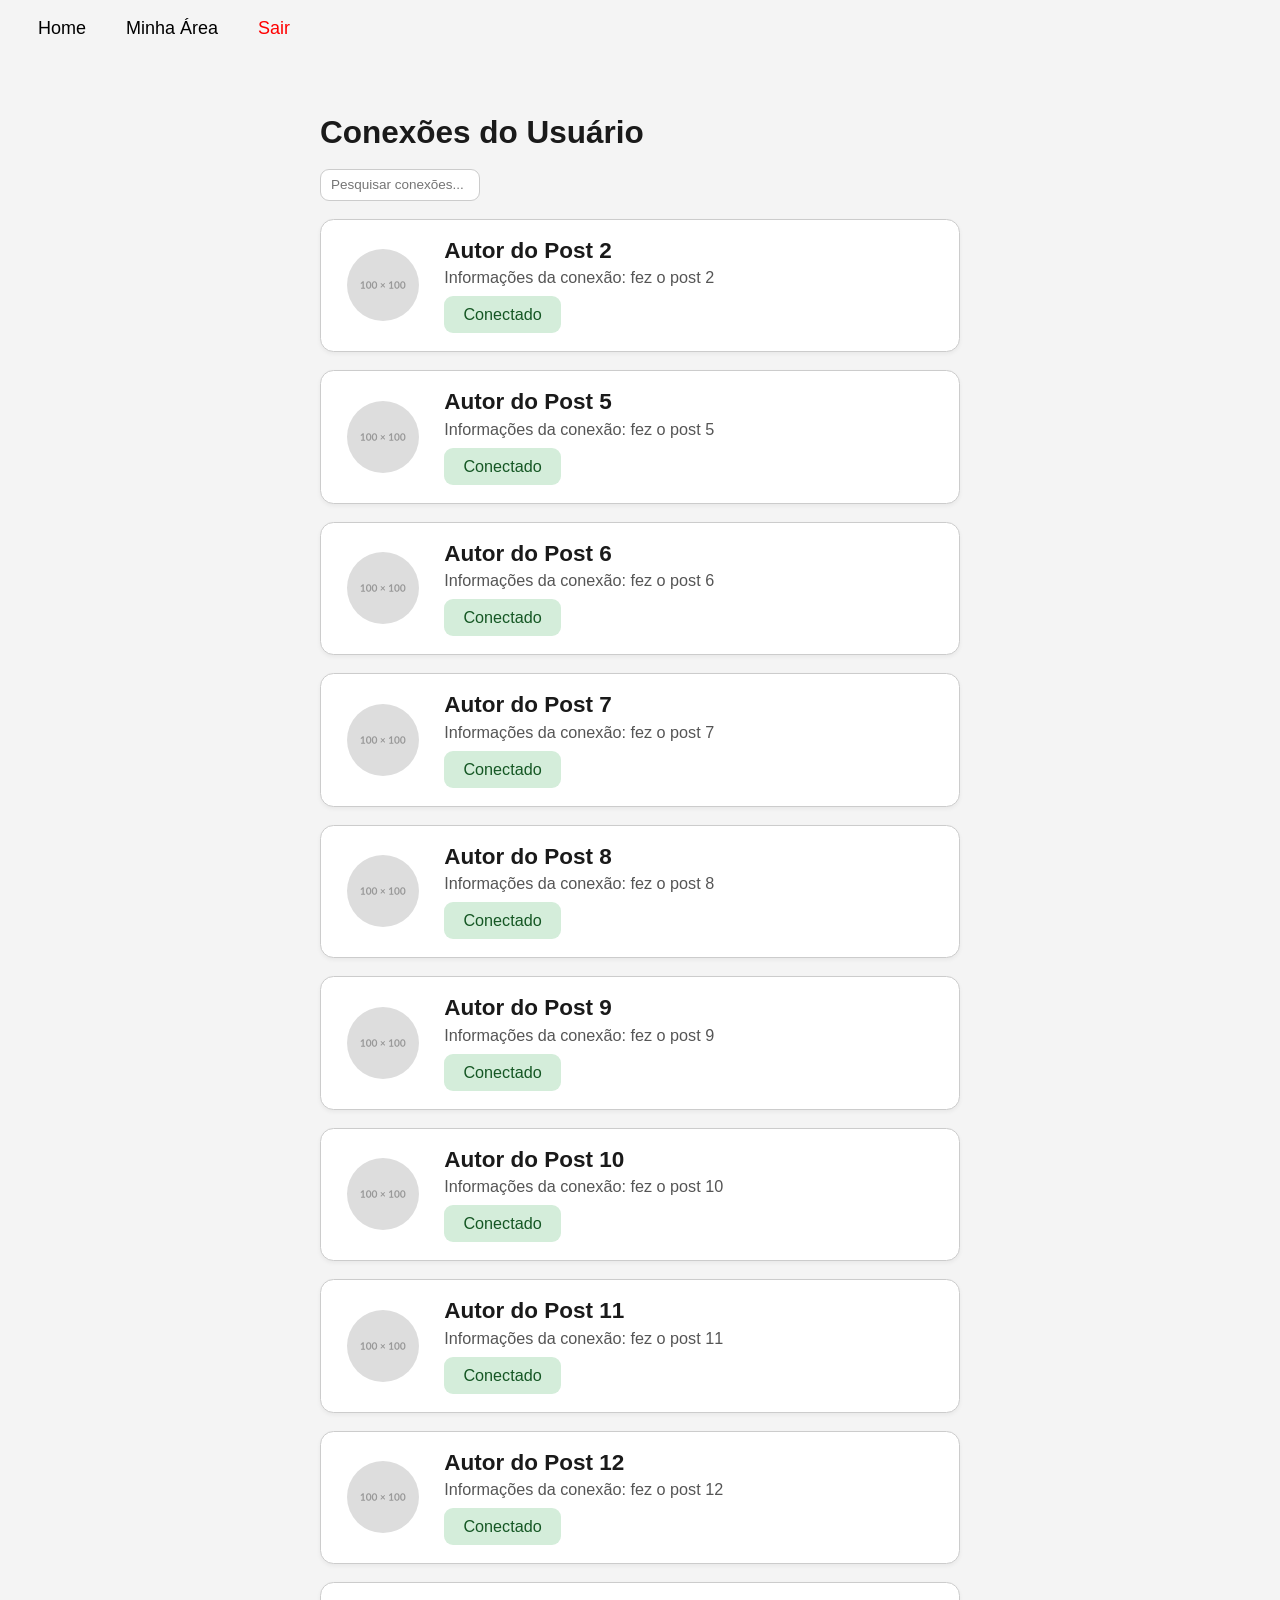
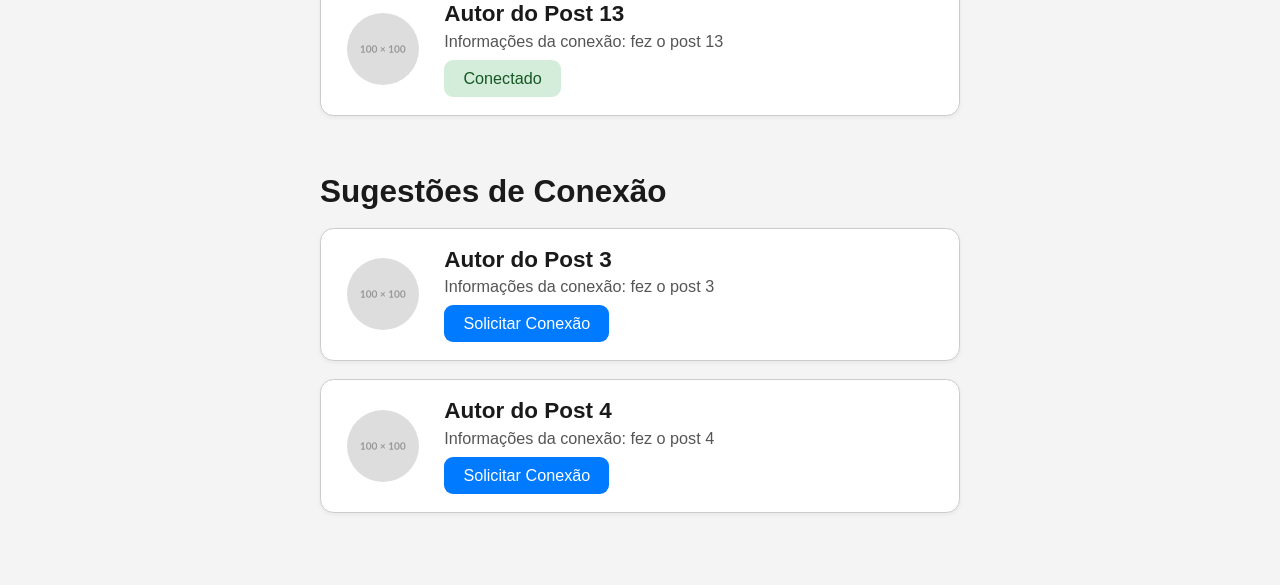
<file: aw2/Tieltter/public/conexoes.html>
<!DOCTYPE html>
<html lang="pt-br">

<head>
    <meta charset="UTF-8">
    <meta name="viewport" content="width=device-width, initial-scale=1.0">
    <meta name="description" content="Conexões do usuário do Tieltter">
    <title>Tieltter - Conexões</title>
    <link rel="stylesheet" href="../resources/css/conexoes.css">
</head>

<body>
    <header>
        <nav>
            <div>
                <ul>
                    <li><a href="./portal.html">Home</a></li>
                    <li><a href="./minhaarea.html">Minha Área</a></li>
                    <li><a href="./index.html"><span id="logout">Sair</span></a></li>
                </ul>
            </div>
        </nav>
    </header>
    <main>
        <div>
            <h1>Conexões do Usuário</h1>
            <div id="my-connections-list">

                <div class="search-bar-container">
                    <input type="text" id="search-bar" placeholder="Pesquisar conexões...">
                </div>

                <div class="connection">
                    <img src="../resources/img/100x100.svg" alt="foto do usuario" class="connection-photo">
                    <div class="connection-details">
                        <h2>Autor do Post 2</h2>
                        <p>Informações da conexão: fez o post 2</p>
                        <div>
                            <button class="conectado-button">Conectado</button>
                        </div>
                    </div>
                </div>

                <div class="connection">
                    <img src="../resources/img/100x100.svg" alt="foto do usuario" class="connection-photo">
                    <div class="connection-details">
                        <h2>Autor do Post 5</h2>
                        <p>Informações da conexão: fez o post 5</p>
                        <div>
                            <button class="conectado-button">Conectado</button>
                        </div>
                    </div>
                </div>

                <div class="connection">
                    <img src="../resources/img/100x100.svg" alt="foto do usuario" class="connection-photo">
                    <div class="connection-details">
                        <h2>Autor do Post 6</h2>
                        <p>Informações da conexão: fez o post 6</p>
                        <div>
                            <button class="conectado-button">Conectado</button>
                        </div>
                    </div>
                </div>

                <div class="connection">
                    <img src="../resources/img/100x100.svg" alt="foto do usuario" class="connection-photo">
                    <div class="connection-details">
                        <h2>Autor do Post 7</h2>
                        <p>Informações da conexão: fez o post 7</p>
                        <div>
                            <button class="conectado-button">Conectado</button>
                        </div>
                    </div>
                </div>

                <div class="connection">
                    <img src="../resources/img/100x100.svg" alt="foto do usuario" class="connection-photo">
                    <div class="connection-details">
                        <h2>Autor do Post 8</h2>
                        <p>Informações da conexão: fez o post 8</p>
                        <div>
                            <button class="conectado-button">Conectado</button>
                        </div>
                    </div>
                </div>

                <div class="connection">
                    <img src="../resources/img/100x100.svg" alt="foto do usuario" class="connection-photo">
                    <div class="connection-details">
                        <h2>Autor do Post 9</h2>
                        <p>Informações da conexão: fez o post 9</p>
                        <div>
                            <button class="conectado-button">Conectado</button>
                        </div>
                    </div>
                </div>

                <div class="connection">
                    <img src="../resources/img/100x100.svg" alt="foto do usuario" class="connection-photo">
                    <div class="connection-details">
                        <h2>Autor do Post 10</h2>
                        <p>Informações da conexão: fez o post 10</p>
                        <div>
                            <button class="conectado-button">Conectado</button>
                        </div>
                    </div>
                </div>

                <div class="connection">
                    <img src="../resources/img/100x100.svg" alt="foto do usuario" class="connection-photo">
                    <div class="connection-details">
                        <h2>Autor do Post 11</h2>
                        <p>Informações da conexão: fez o post 11</p>
                        <div>
                            <button class="conectado-button">Conectado</button>
                        </div>
                    </div>
                </div>

                <div class="connection">
                    <img src="../resources/img/100x100.svg" alt="foto do usuario" class="connection-photo">
                    <div class="connection-details">
                        <h2>Autor do Post 12</h2>
                        <p>Informações da conexão: fez o post 12</p>
                        <div>
                            <button class="conectado-button">Conectado</button>
                        </div>
                    </div>
                </div>

                <div class="connection">
                    <img src="../resources/img/100x100.svg" alt="foto do usuario" class="connection-photo">
                    <div class="connection-details">
                        <h2>Autor do Post 13</h2>
                        <p>Informações da conexão: fez o post 13</p>
                        <div>
                            <button class="conectado-button">Conectado</button>
                        </div>
                    </div>
                </div>
            </div>
        </div>
        <div>
            <h1>Sugestões de Conexão</h1>
            <div id="suggestions-list">
                <div class="connection">
                    <img src="../resources/img/100x100.svg" alt="foto do usuario" class="connection-photo">
                    <div class="connection-details">
                        <h2>Autor do Post 3</h2>
                        <p>Informações da conexão: fez o post 3</p>
                        <div>
                            <button class="request-button">Solicitar Conexão</button>
                        </div>
                    </div>
                </div>
                <div class="connection">
                    <img src="../resources/img/100x100.svg" alt="foto do usuario" class="connection-photo">
                    <div class="connection-details">
                        <h2>Autor do Post 4</h2>
                        <p>Informações da conexão: fez o post 4</p>
                        <div>
                            <button class="request-button">Solicitar Conexão</button>
                        </div>
                    </div>
                </div>
            </div>
        </div>


    </main>
</body>

</html>
</file>
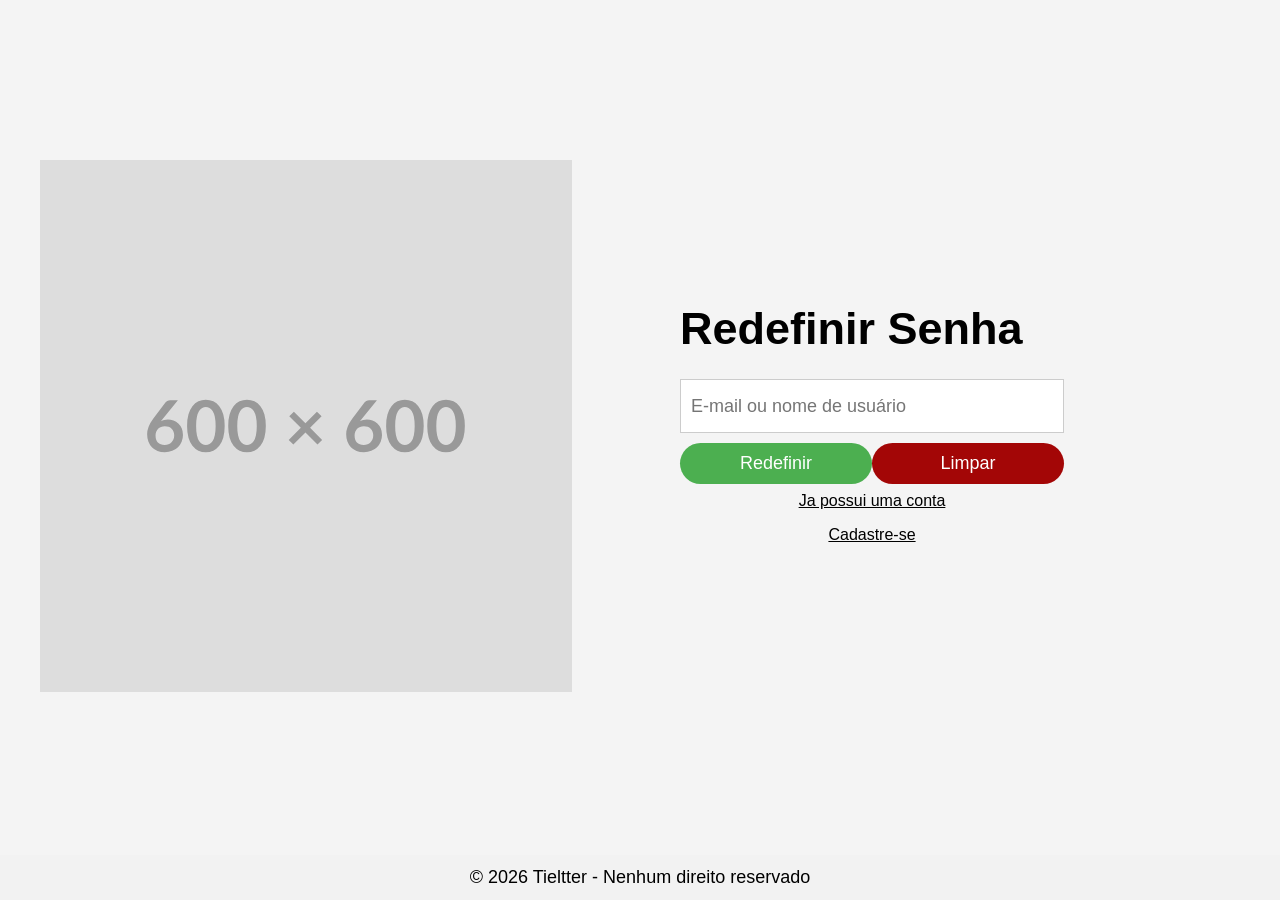
<file: aw2/Tieltter/public/forget.html>
<!DOCTYPE html>
<html lang="pt-br">

<head>
    <meta charset="UTF-8">
    <meta name="viewport" content="width=device-width, initial-scale=1.0">
    <meta name="description" content="Faça seu login no Tieltter, uma rede social">
    <title>Tieltter - Login</title>
    <link rel="stylesheet" href="../resources/css/style.css">
</head>

<body>
    <main>
        <div class="box1">
            <img id="logo-login" src="../resources//img/600x600.svg" alt="logo tieltter">
        </div>
        <div class="box1">
            <div>
                <h1>Redefinir Senha</h1>
            </div>
            <div>
                <form>
                    <input type="text" placeholder="E-mail ou nome de usuário">
                    <div id="login-button-container">
                        <button type="submit" id="join">Redefinir</button>
                        <button type="reset">Limpar</button>
                    </div>
                    <div class="center">
                        <p><a href="./index.html" class="link">Ja possui uma conta</a></p>
                        <p><a href="#" class="link">Cadastre-se</a></p>
                    </div>
                </form>
            </div>
        </div>
    </main>
    <footer>
        <p>© 2026 Tieltter - Nenhum direito reservado</p>
    </footer>
</body>
</html>
</file>
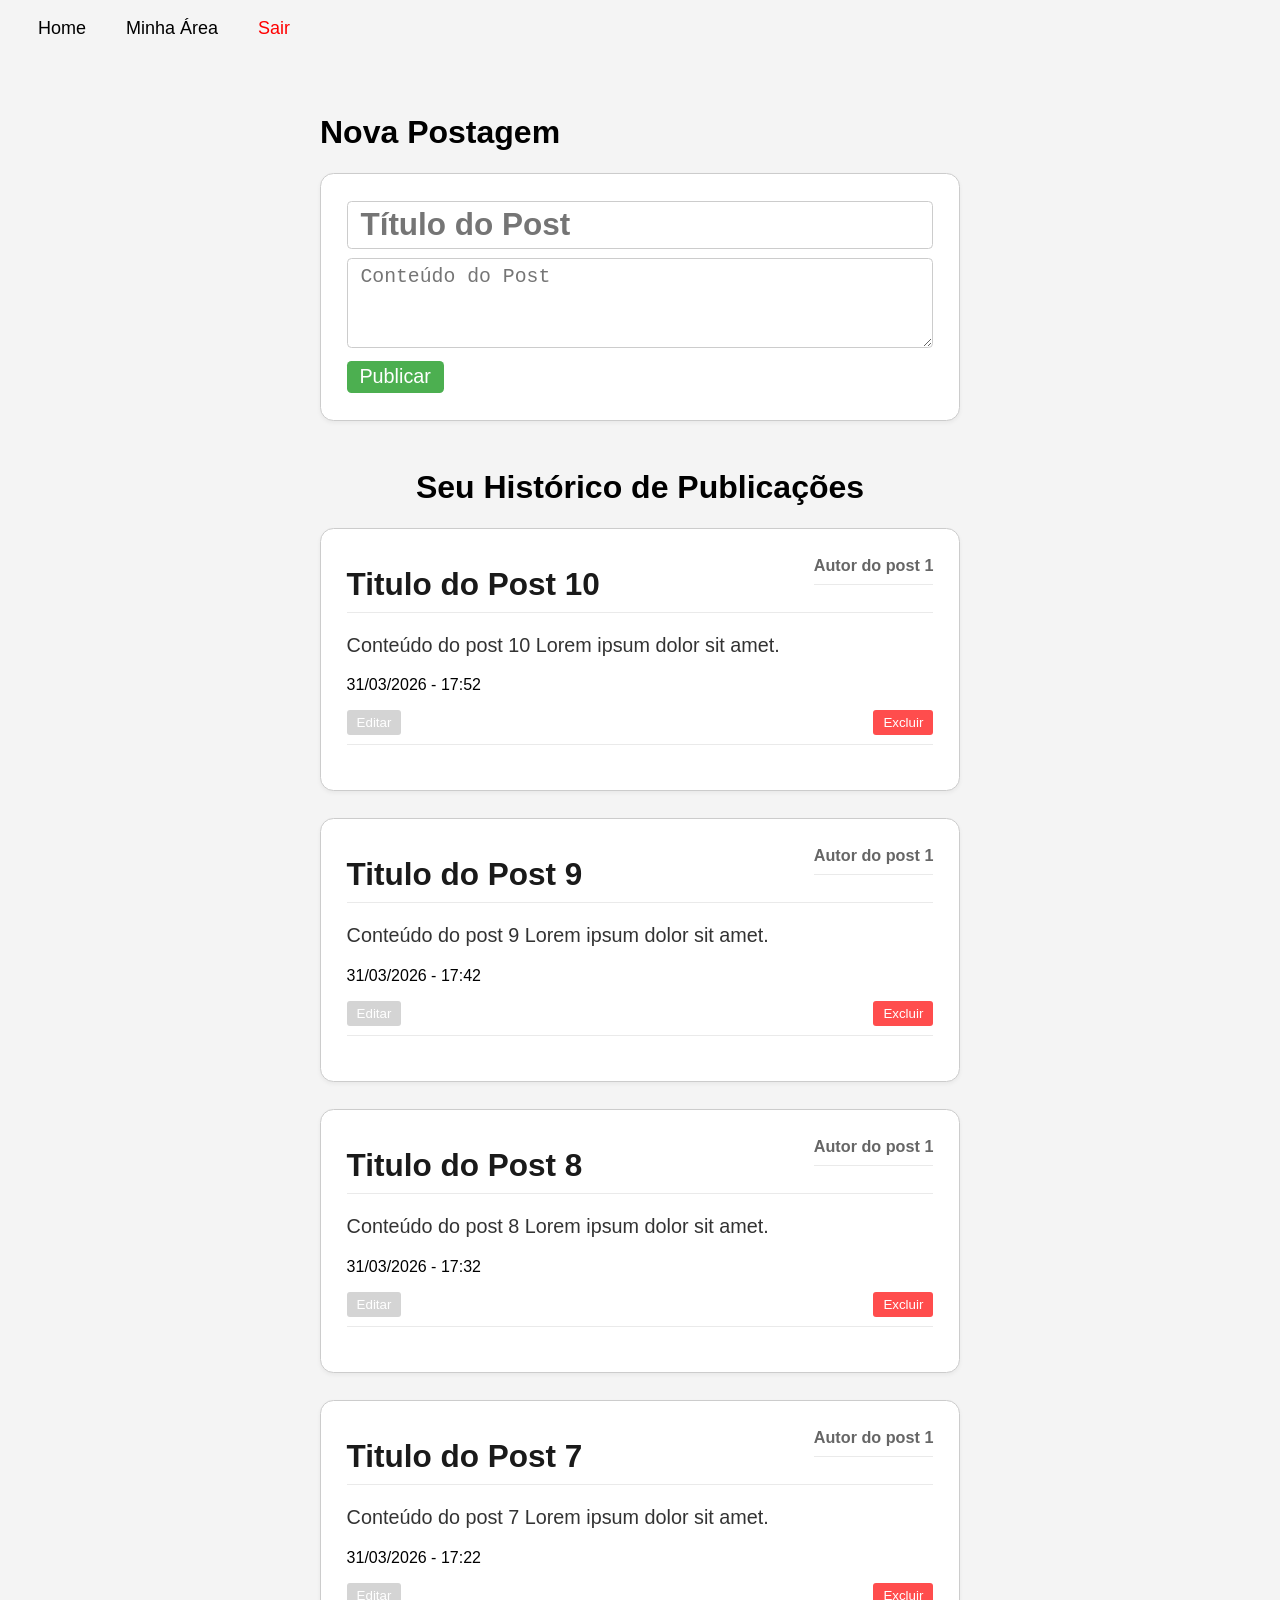
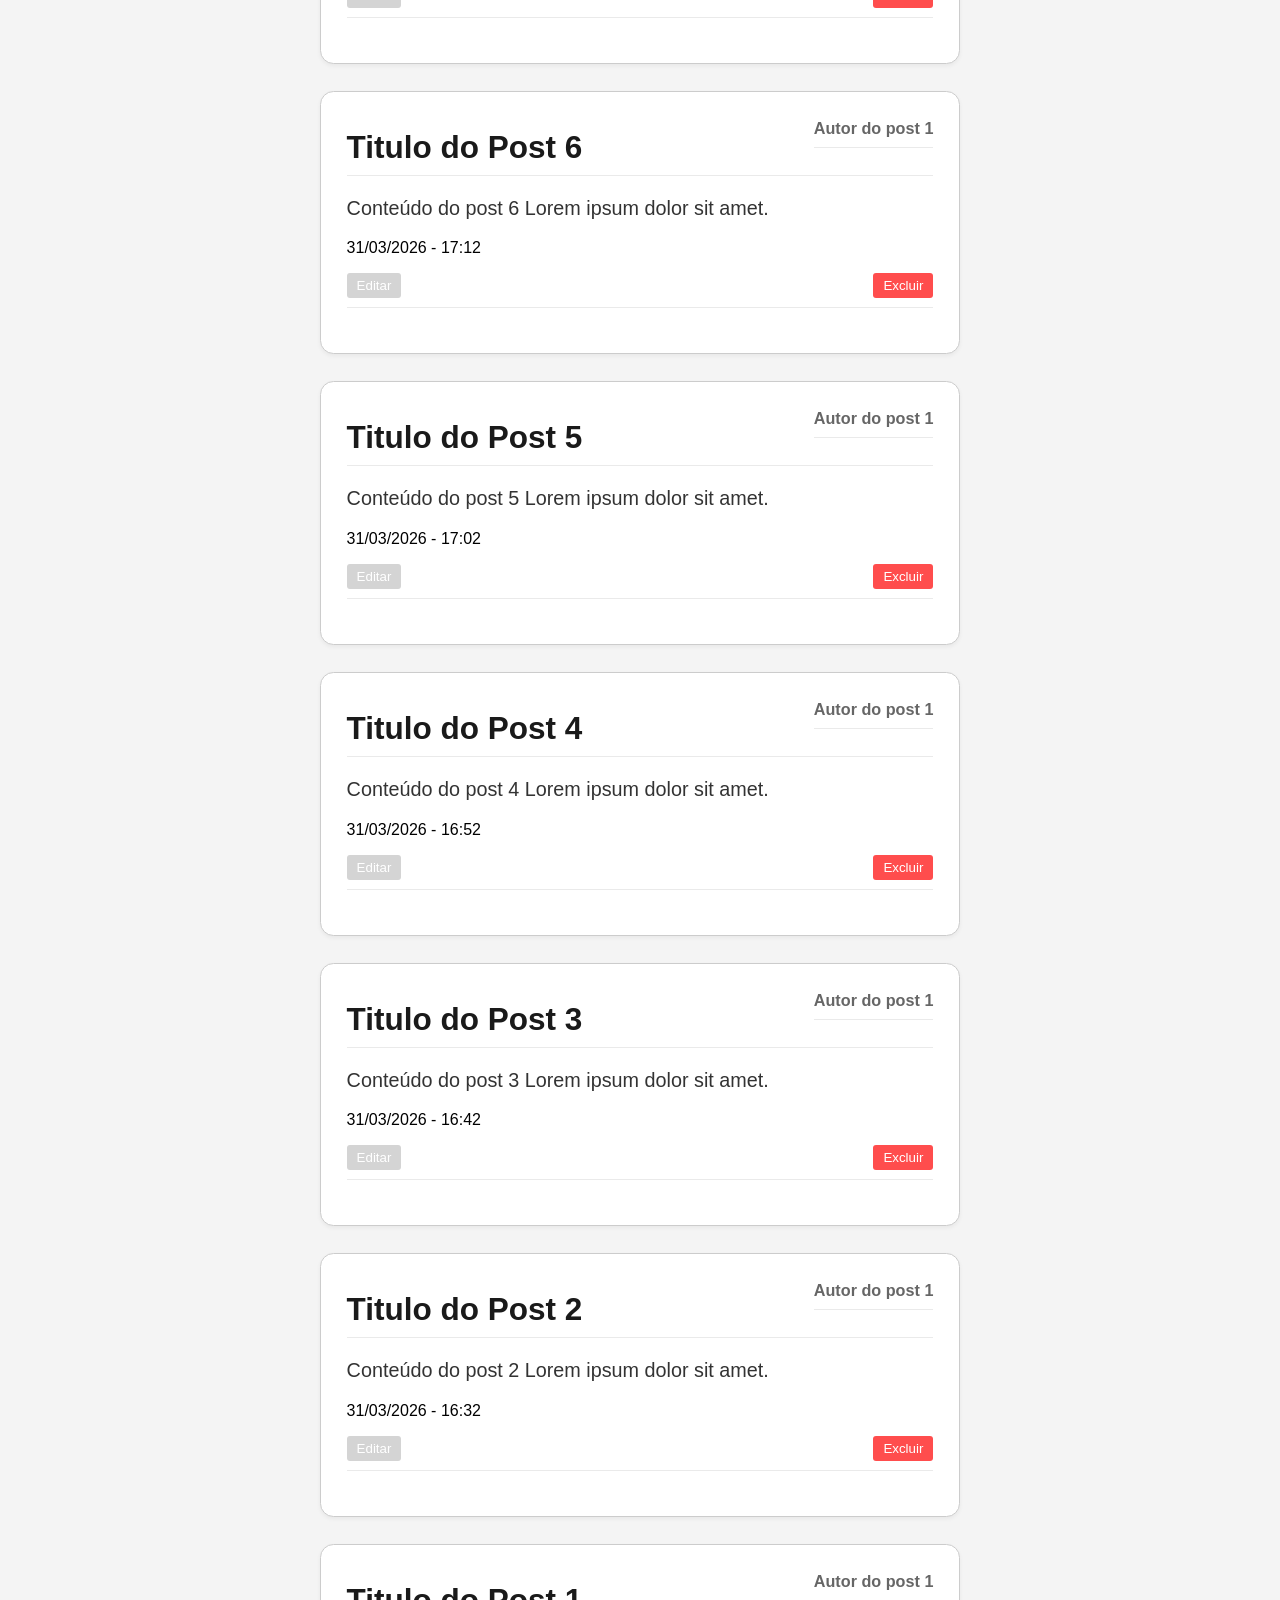
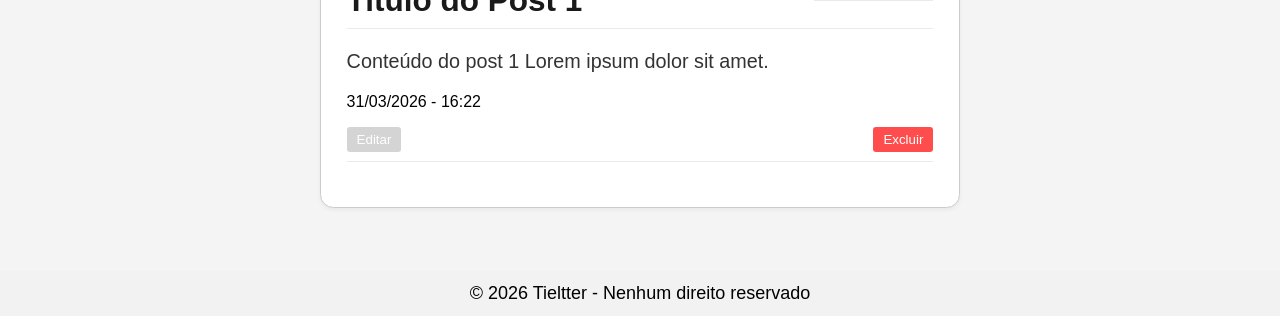
<file: aw2/Tieltter/public/historico.html>
<!DOCTYPE html>
<html lang="pt-br">

<head>
    <meta charset="UTF-8">
    <meta name="viewport" content="width=device-width, initial-scale=1.0">
    <meta name="description" content="Histórico do usuário de Tieltter">
    <title>Tieltter - Histórico</title>
    <link rel="stylesheet" href="../resources/css/historico.css">
    <link rel="stylesheet" href="../resources/css/portal.css">
</head>

<body>
    <header>
        <nav>
            <div>
                <ul>
                    <li><a href="./portal.html">Home</a></li>
                    <li><a href="./minhaarea.html">Minha Área</a></li>
                    <li><a href="./index.html"><span id="logout">Sair</span></a></li>
                </ul>
            </div>
        </nav>
    </header>
    <main>
        <div>
            <!--TODO: FAZER CSS DESSE FORMULARIO(TALVEZ NA AULA)-->
        <h1>Nova Postagem</h1>
            <form id="new-post-form">
            <div><input type="text" placeholder="Título do Post" id="post-title-input"></div>
            <textarea placeholder="Conteúdo do Post" id="post-content-input"></textarea>
            <button type="submit">Publicar</button>
            </form>
        </div>

        <h1>Seu Histórico de Publicações</h1>
        <div>
            <article class="post" id="post-10">
                <div>
                    <h2 class="post-title" id="post-title-10">Titulo do Post 10</h2>
                    <div class="post-author">Autor do post 1</div>
                </div>
                <p class="post-text" id="post-text-10">Conteúdo do post 10 Lorem ipsum dolor sit amet.</p>
                <p class="post-date" id="post-date-10">31/03/2026 - 17:52</p>
                <div class="post-actions">
                    <button class="edit-button" id="edit-post-10">Editar</button>
                    <button class="delete-button" id="delete-post-10">Excluir</button>
                </div>
            </article>

            <article class="post" id="post-9">
                <div>
                    <h2 class="post-title" id="post-title-9">Titulo do Post 9</h2>
                    <div class="post-author">Autor do post 1</div>
                </div>
                <p class="post-text" id="post-text-9">Conteúdo do post 9 Lorem ipsum dolor sit amet.</p>
                <p class="post-date" id="post-date-9">31/03/2026 - 17:42</p>
                <div class="post-actions">
                    <button class="edit-button" id="edit-post-9">Editar</button>
                    <button class="delete-button" id="delete-post-9">Excluir</button>
                </div>
            </article>

            <article class="post" id="post-8">
                <div>
                    <h2 class="post-title" id="post-title-8">Titulo do Post 8</h2>
                    <div class="post-author">Autor do post 1</div>
                </div>
                <p class="post-text" id="post-text-8">Conteúdo do post 8 Lorem ipsum dolor sit amet.</p>
                <p class="post-date" id="post-date-8">31/03/2026 - 17:32</p>
                <div class="post-actions">
                    <button class="edit-button" id="edit-post-8">Editar</button>
                    <button class="delete-button" id="delete-post-8">Excluir</button>
                </div>
            </article>

            <article class="post" id="post-7">
                <div>
                    <h2 class="post-title" id="post-title-7">Titulo do Post 7</h2>
                    <div class="post-author">Autor do post 1</div>
                </div>
                <p class="post-text" id="post-text-7">Conteúdo do post 7 Lorem ipsum dolor sit amet.</p>
                <p class="post-date" id="post-date-7">31/03/2026 - 17:22</p>
                <div class="post-actions">
                    <button class="edit-button" id="edit-post-7">Editar</button>
                    <button class="delete-button" id="delete-post-7">Excluir</button>
                </div>
            </article>

            <article class="post" id="post-6">
                <div>
                    <h2 class="post-title" id="post-title-6">Titulo do Post 6</h2>
                    <div class="post-author">Autor do post 1</div>
                </div>
                <p class="post-text" id="post-text-6">Conteúdo do post 6 Lorem ipsum dolor sit amet.</p>
                <p class="post-date" id="post-date-6">31/03/2026 - 17:12</p>
                <div class="post-actions">
                    <button class="edit-button" id="edit-post-6">Editar</button>
                    <button class="delete-button" id="delete-post-6">Excluir</button>
                </div>
            </article>

            <article class="post" id="post-5">
                <div>
                    <h2 class="post-title" id="post-title-5">Titulo do Post 5</h2>
                    <div class="post-author">Autor do post 1</div>
                </div>
                <p class="post-text" id="post-text-5">Conteúdo do post 5 Lorem ipsum dolor sit amet.</p>
                <p class="post-date" id="post-date-5">31/03/2026 - 17:02</p>
                <div class="post-actions">
                    <button class="edit-button" id="edit-post-5">Editar</button>
                    <button class="delete-button" id="delete-post-5">Excluir</button>
                </div>
            </article>

            <article class="post" id="post-4">
                <div>
                    <h2 class="post-title" id="post-title-4">Titulo do Post 4</h2>
                    <div class="post-author">Autor do post 1</div>
                </div>
                <p class="post-text" id="post-text-4">Conteúdo do post 4 Lorem ipsum dolor sit amet.</p>
                <p class="post-date" id="post-date-4">31/03/2026 - 16:52</p>
                <div class="post-actions">
                    <button class="edit-button" id="edit-post-4">Editar</button>
                    <button class="delete-button" id="delete-post-4">Excluir</button>
                </div>
            </article>

            <article class="post" id="post-3">
                <div>
                    <h2 class="post-title" id="post-title-3">Titulo do Post 3</h2>
                    <div class="post-author">Autor do post 1</div>
                </div>
                <p class="post-text" id="post-text-3">Conteúdo do post 3 Lorem ipsum dolor sit amet.</p>
                <p class="post-date" id="post-date-3">31/03/2026 - 16:42</p>
                <div class="post-actions">
                    <button class="edit-button" id="edit-post-3">Editar</button>
                    <button class="delete-button" id="delete-post-3">Excluir</button>
                </div>
            </article>

            <article class="post" id="post-2">
                <div>
                    <h2 class="post-title" id="post-title-2">Titulo do Post 2</h2>
                    <div class="post-author">Autor do post 1</div>
                </div>
                <p class="post-text" id="post-text-2">Conteúdo do post 2 Lorem ipsum dolor sit amet.</p>
                <p class="post-date" id="post-date-2">31/03/2026 - 16:32</p>
                <div class="post-actions">
                    <button class="edit-button" id="edit-post-2">Editar</button>
                    <button class="delete-button" id="delete-post-2">Excluir</button>
                </div>
            </article>

            <article class="post" id="post-1">
                <div>
                    <h2 class="post-title" id="post-title-1">Titulo do Post 1</h2>
                    <div class="post-author">Autor do post 1</div>
                </div>
                <p class="post-text" id="post-text-1">Conteúdo do post 1 Lorem ipsum dolor sit amet.</p>
                <p class="post-date" id="post-date-1">31/03/2026 - 16:22</p>
                <div class="post-actions">
                    <button class="edit-button" id="edit-post-1">Editar</button>
                    <button class="delete-button" id="delete-post-1">Excluir</button>
                </div>
            </article>
        </div>
    </main>
    <footer>
        <p>© 2026 Tieltter - Nenhum direito reservado</p>
    </footer>
</body>

</html>
</file>
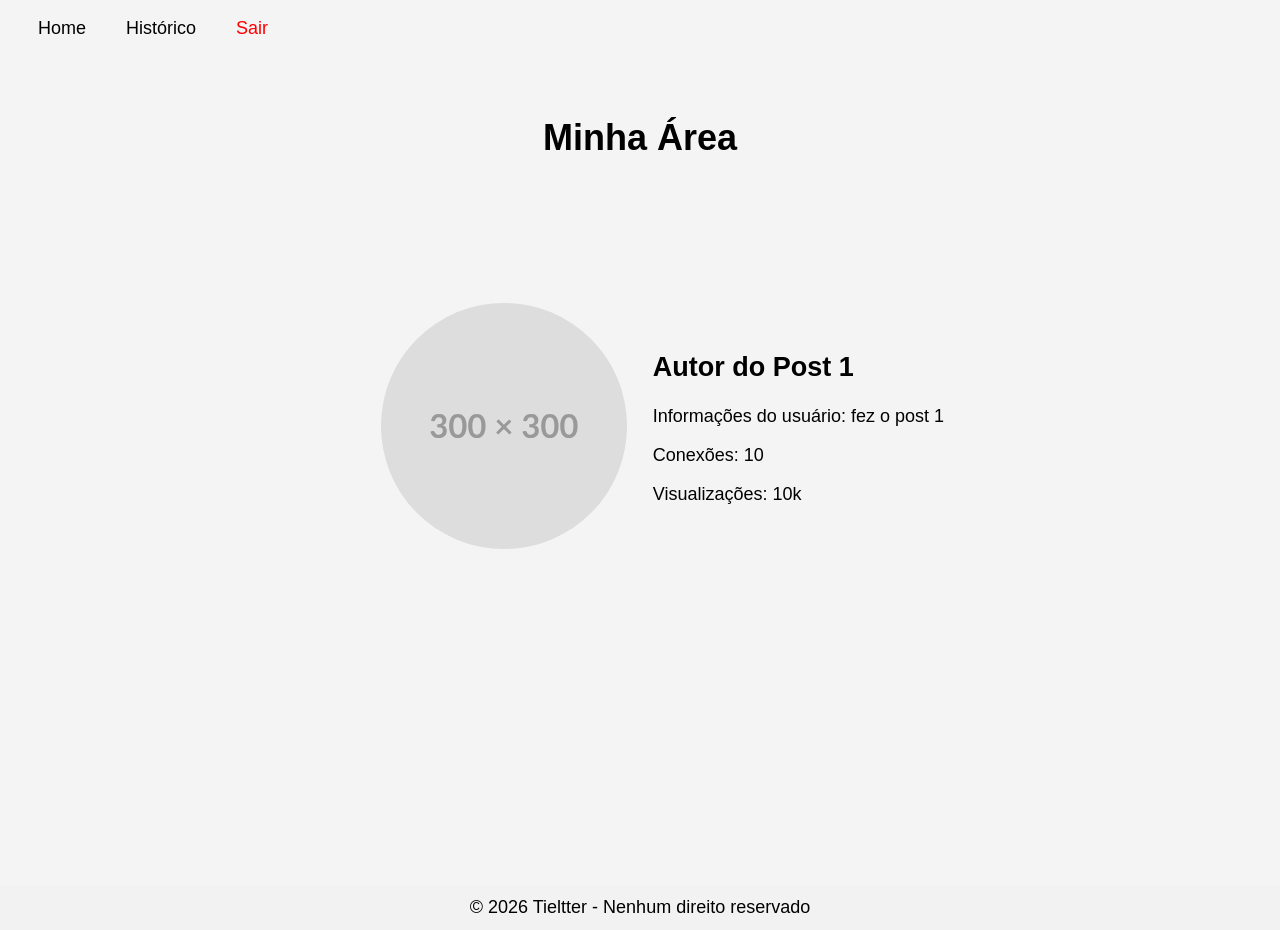
<file: aw2/Tieltter/public/minhaarea.html>
<!DOCTYPE html>
<html lang="pt-br">

<head>
    <meta charset="UTF-8">
    <meta name="viewport" content="width=device-width, initial-scale=1.0">
    <meta name="description" content="Area do usuário no Tieltter">
    <title>Tieltter - Minha Area</title>
    <link rel="stylesheet" href="../resources/css/minhaarea.css">
</head>

<body>
     <header>
        <nav>
        <div>
            <ul>
                <li><a href="./portal.html">Home</a></li>
                <li><a href="./historico.html">Histórico</a></li>
                <li><a href="./index.html"><span id="logout">Sair</span></a></li>
            </ul>
        </div>
    </nav>
    </header>

    <main>
        <h1 id="my-area">Minha Área</h1>
        <div id="user-info">
            <div id="user-photo">
                <img src="../resources/img/300x300.svg" alt="foto do usuario" id="foto-user">
            </div>
            <div id="user-details">
                <h2>Autor do Post 1</h2>
                <p>Informações do usuário: fez o post 1</p>
                <p><a href="./conexoes.html" id="connections">Conexões: </a><span>10</span></p>
                <p>Visualizações: <span>10k</span></p>
            </div>
        </div>
        <!-- <div>
            <h2 id="my-posts">Meus Posts</h2>
            <article class="post" id="post-1">
            <div>
                <h2 class="post-title" id="post-title-1">Titulo do Post 1</h2>
                <div class="post-author" id="post-author-1">Autor do post 1</div>
            </div>
            <p class="post-text" id="post-text-1">Conteúdo do post 1 Lorem ipsum dolor sit amet, consectetur adipiscing elit. Donec vel sapien eget nunc efficitur varius.</p>
            </article>
            
            <article class="post" id="post-6">
            <div>
                <h2 class="post-title" id="post-title-6">Titulo do Post 6</h2>
                <div class="post-author" id="post-author-1">Autor do post 1</div>
            </div>
            <p class="post-text" id="post-text-6">Conteúdo do post 6 Lorem ipsum dolor sit amet, consectetur adipiscing elit. Donec vel sapien eget nunc efficitur varius.</p>
            </article>
        </div> -->
    </main>
    <footer>
        <p>© 2026 Tieltter - Nenhum direito reservado</p>
    </footer>
</body>
</html>
</file>
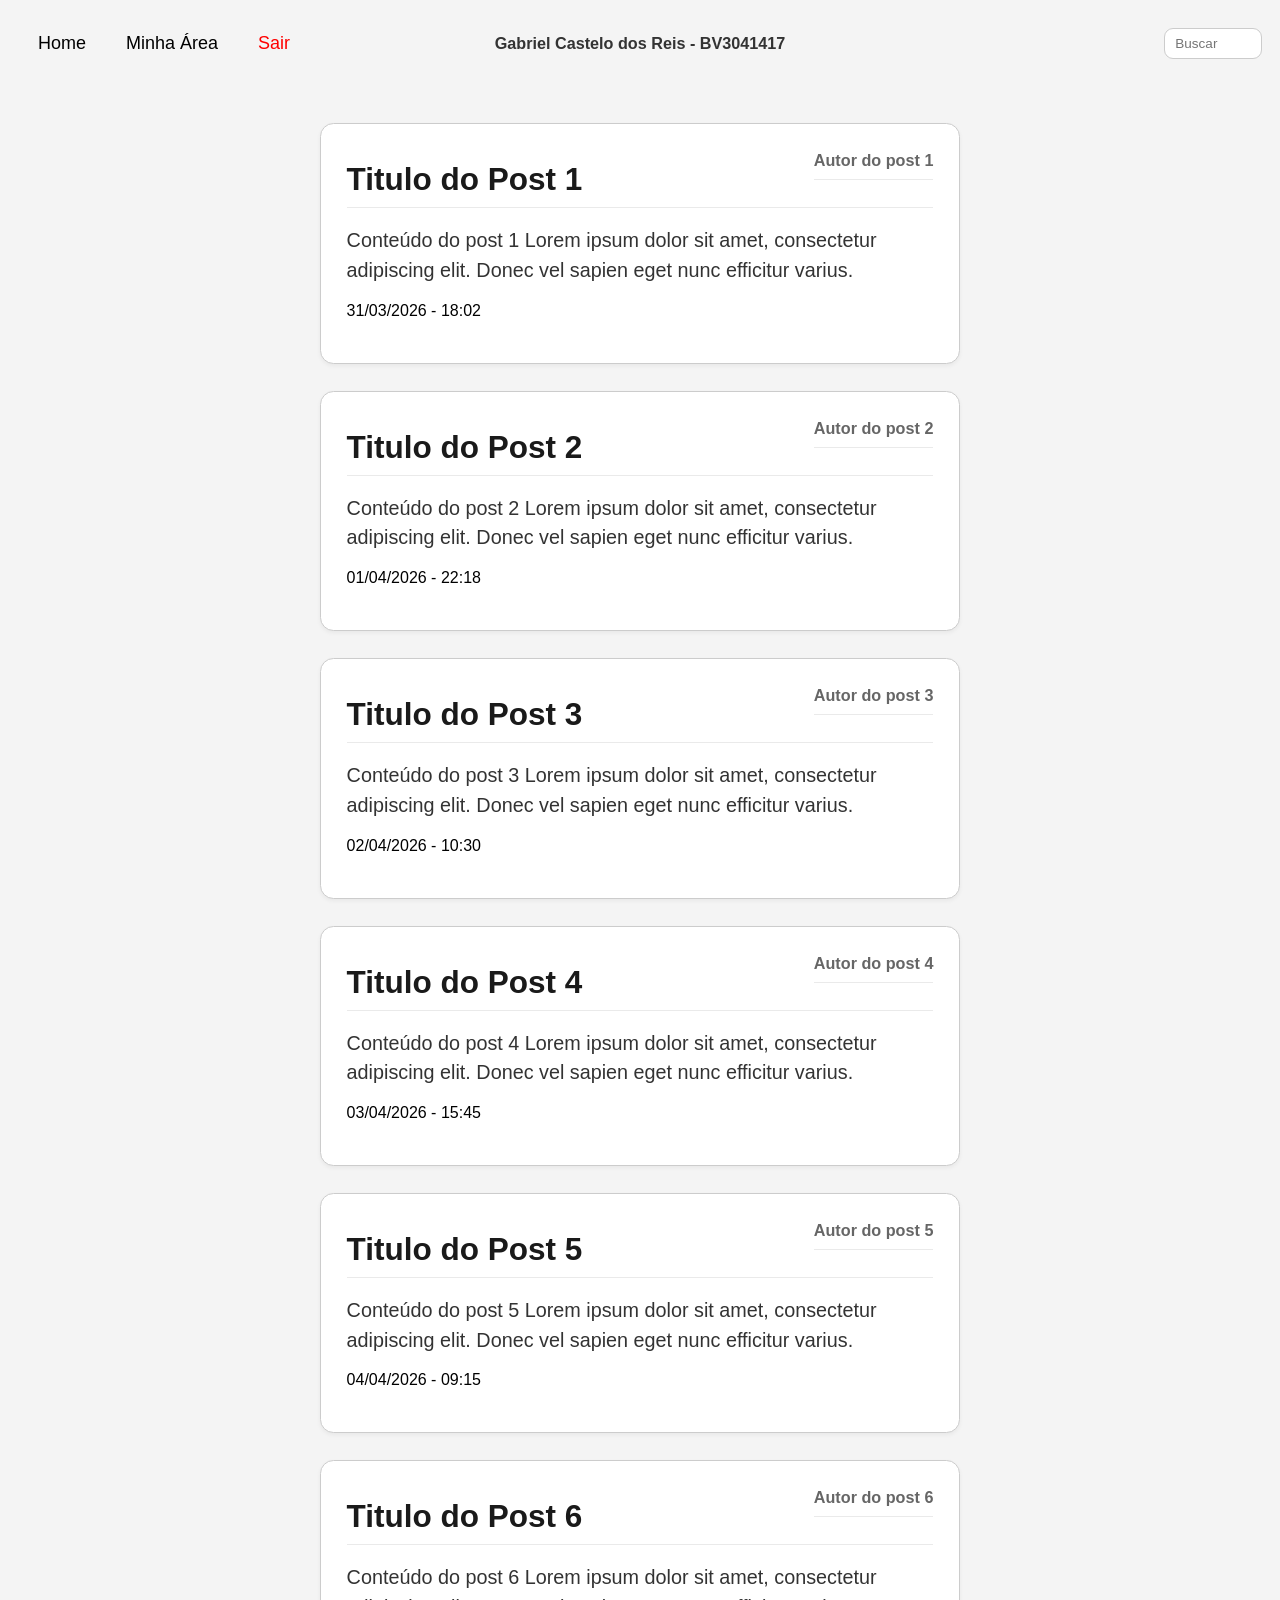
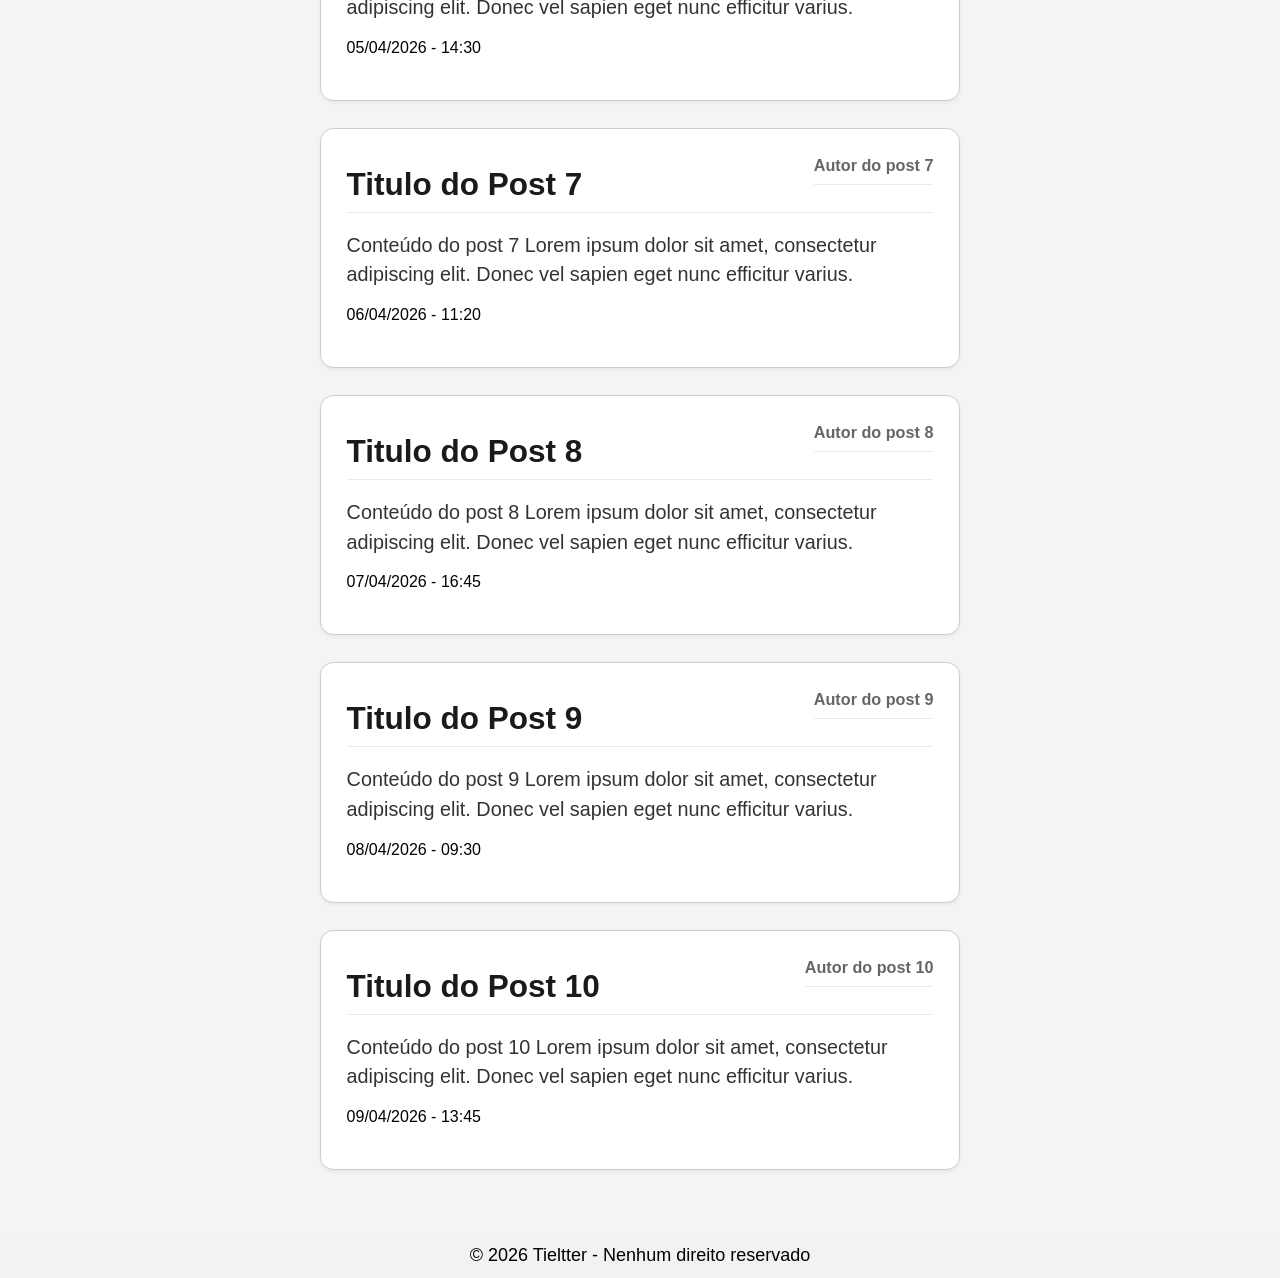
<file: aw2/Tieltter/public/portal.html>
<!DOCTYPE html>
<html lang="pt-br">
<head>
    <meta charset="UTF-8">
    <meta name="viewport" content="width=device-width, initial-scale=1.0">
    <meta name="description" content="Portal do Tieltter">
    <title>Tieltter - Portal</title>
    <link rel="stylesheet" href="../resources/css/portal.css">
</head>
<body>
    <header>
        <nav>
        <div>
            <ul>
                <li><a href="#">Home</a></li>
                <li><a href="./minhaarea.html">Minha Área</a></li>
                <li><a href="./index.html"><span id="logout">Sair</span></a></li>
            </ul>
        </div>
        <div id="eu">
            <p>Gabriel Castelo dos Reis - BV3041417</p>
        </div>
        <div id="search-bar-container">
            <input type="text" placeholder="Buscar" id="search-bar">
        </div>
    </nav>
    </header>
    <main>
            <article class="post" id="post-1">
                <div>
                    <h2 class="post-title" id="post-title-1">Titulo do Post 1</h2>
                    <div class="post-author" id="post-author-1">Autor do post 1</div>
                </div>
                <p class="post-text" id="post-text-1">Conteúdo do post 1 Lorem ipsum dolor sit amet, consectetur adipiscing elit. Donec vel sapien eget nunc efficitur varius.</p>
                <p class="post-date" id="post-date-1">31/03/2026 - 18:02</p>
            </article>
        <article class="post" id="post-2">
            <div>
                <h2 class="post-title" id="post-title-2">Titulo do Post 2</h2>
                <div class="post-author" id="post-author-2">Autor do post 2</div>
            </div>
            <p class="post-text" id="post-text-2">Conteúdo do post 2 Lorem ipsum dolor sit amet, consectetur adipiscing elit. Donec vel sapien eget nunc efficitur varius.</p>
            <p class="post-date" id="post-date-2">01/04/2026 - 22:18</p>
        </article>
        <article class="post" id="post-3">
            <div>
                <h2 class="post-title" id="post-title-3">Titulo do Post 3</h2>
                <div class="post-author" id="post-author-3">Autor do post 3</div>
            </div>
            <p class="post-text" id="post-text-3">Conteúdo do post 3 Lorem ipsum dolor sit amet, consectetur adipiscing elit. Donec vel sapien eget nunc efficitur varius.</p>
            <p class="post-date" id="post-date-3">02/04/2026 - 10:30</p>
        </article>
        <article class="post" id="post-4">
            <div>
                <h2 class="post-title" id="post-title-4">Titulo do Post 4</h2>
                <div class="post-author" id="post-author-4">Autor do post 4</div>
            </div>
            <p class="post-text" id="post-text-4">Conteúdo do post 4 Lorem ipsum dolor sit amet, consectetur adipiscing elit. Donec vel sapien eget nunc efficitur varius.</p>
            <p class="post-date" id="post-date-4">03/04/2026 - 15:45</p>
        </article>
        <article class="post" id="post-5">
            <div>
                <h2 class="post-title" id="post-title-5">Titulo do Post 5</h2>
                <div class="post-author" id="post-author-5">Autor do post 5</div>
            </div>
            <p class="post-text" id="post-text-5">Conteúdo do post 5 Lorem ipsum dolor sit amet, consectetur adipiscing elit. Donec vel sapien eget nunc efficitur varius.</p>
            <p class="post-date" id="post-date-5">04/04/2026 - 09:15</p>
        </article>
        <article class="post" id="post-6">
            <div>
                <h2 class="post-title" id="post-title-6">Titulo do Post 6</h2>
                <div class="post-author" id="post-author-6">Autor do post 6</div>
            </div>
            <p class="post-text" id="post-text-6">Conteúdo do post 6 Lorem ipsum dolor sit amet, consectetur adipiscing elit. Donec vel sapien eget nunc efficitur varius.</p>
            <p class="post-date" id="post-date-6">05/04/2026 - 14:30</p>
        </article>
        <article class="post" id="post-7">
            <div>
                <h2 class="post-title" id="post-title-7">Titulo do Post 7</h2>
                <div class="post-author" id="post-author-7">Autor do post 7</div>
            </div>
            <p class="post-text" id="post-text-7">Conteúdo do post 7 Lorem ipsum dolor sit amet, consectetur adipiscing elit. Donec vel sapien eget nunc efficitur varius.</p>
            <p class="post-date" id="post-date-7">06/04/2026 - 11:20</p>
        </article>
        <article class="post" id="post-8">
            <div>
                <h2 class="post-title" id="post-title-8">Titulo do Post 8</h2>
                <div class="post-author" id="post-author-8">Autor do post 8</div>
            </div>
            <p class="post-text" id="post-text-8">Conteúdo do post 8 Lorem ipsum dolor sit amet, consectetur adipiscing elit. Donec vel sapien eget nunc efficitur varius.</p>
            <p class="post-date" id="post-date-8">07/04/2026 - 16:45</p>
        </article>
        <article class="post" id="post-9">
            <div>
                <h2 class="post-title" id="post-title-9">Titulo do Post 9</h2>
                <div class="post-author" id="post-author-9">Autor do post 9</div>
            </div>
            <p class="post-text" id="post-text-9">Conteúdo do post 9 Lorem ipsum dolor sit amet, consectetur adipiscing elit. Donec vel sapien eget nunc efficitur varius.</p>
            <p class="post-date" id="post-date-9">08/04/2026 - 09:30</p>
        </article>
        <article class="post" id="post-10">
            <div>
                <h2 class="post-title" id="post-title-10">Titulo do Post 10</h2>
                <div class="post-author" id="post-author-10">Autor do post 10</div>
            </div>
            <p class="post-text" id="post-text-10">Conteúdo do post 10 Lorem ipsum dolor sit amet, consectetur adipiscing elit. Donec vel sapien eget nunc efficitur varius.</p>
            <p class="post-date" id="post-date-10">09/04/2026 - 13:45</p>
        </article>
    </main>
    <footer>
        <p>© 2026 Tieltter - Nenhum direito reservado</p>
    </footer>
</body>
</html>
</file>
<file: aw2/Tieltter/resources/css/conexoes.css>
* {
    box-sizing: border-box;
}

body {
    font-family: Arial, sans-serif;
    margin: 0;
    padding: 0;
    background-color: #f4f4f4;
}

main {
    display: flex;
    flex-direction: column;
    align-items: center;
    padding: 4vh 0;
    min-height: 92vh;
}

h1 {
    font-size: 3.5vh;
    color: #1a1a1a;
    margin-bottom: 2vh;
}

main > div {
    width: 50vw;
    margin-bottom: 4vh;
}

#my-connections-list,
#suggestions-list {
    display: flex;
    flex-direction: column;
    gap: 2vh; 
}


.connection {
    display: flex;
    align-items: center;
    background-color: #ffffff;
    border: 1px solid #ccc;
    border-radius: 1.5vh;
    padding: 2vh 2vw;
    box-shadow: 0 2px 4px rgba(0,0,0,0.05);
}

.connection-photo {
    width: 8vh;
    height: 8vh;
    border-radius: 50%;
    margin-right: 2vw;
}

.connection-details {
    display: flex;
    flex-direction: column;
}

.connection-details h2 {
    margin: 0;
    font-size: 2.5vh;
    color: #1a1a1a;
}

.connection-details p {
    margin: 0.5vh 0 1vh 0;
    font-size: 1.8vh;
    color: #555;
}

button {
    border: none;
    border-radius: 1vh;
    padding: 1vh 1.5vw;
    font-size: 1.8vh;
    cursor: pointer;
    transition: 0.2s;
}

.conectado-button {
    background-color: #d4edda;
    color: #155724;
}

.conectado-button:hover {
    background-color: #c3e6cb;
}

.request-button {
    background-color: #007bff;
    color: white;
}

.request-button:hover {
    background-color: #0056b3;
}

nav {
    display: flex;
    width: 100%;
    align-items: center;
}

nav a {
    text-decoration: none;
    color: black;
    padding: 10px 20px;
    font-size: 2vh;
}

nav a:hover {
    color: #7e7e7e;
}

nav ul {
    list-style-type: none;
    display: flex;
    margin: 0;
    padding: 0;
}

nav div {
    display: flex;
    align-items: center;
    width: 50%;
    margin: 2vh;
}

#logout {
    color: red;
}

#search-bar {
    border-radius: 1vh;
    border: 1px solid #ccc;
    padding: 10px;
    font-size: 2vh;
    height: 3.5vh;
    width: 25%;
}

#search-bar[type="text"] {
    font-size: 1.5vh;
}
</file>
<file: aw2/Tieltter/resources/css/style.css>
* {
    box-sizing: border-box;
}

body {
    font-family: Arial, sans-serif;
    margin: 0;
    padding: 0;
    background-color: #f4f4f4;
}

main {
    display: flex;
    flex-direction: row;
    align-items: center;
    height: 95vh;
}

form {
    display: flex;
    flex-direction: column;
    width: 30vw;
    margin-top: 1.5rem;
}

input {
    width: 100%;
    height: 6vh;
    padding: 10px;
    margin-bottom: 10px;
    border: 1px solid #ccc;
}

button[type="submit"] {
    background-color: #4CAF50;
    color: white;
    padding: 10px 20px;
    border: none;
    cursor: pointer;
    border-radius: 25px;
    width: 50%;
}

button[type="reset"] {
    background-color: #a30606;
    color: white;
    padding: 10px 20px;
    border: none;
    cursor: pointer;
    border-radius: 25px;
    width: 50%;
}

#login-button-container {
    display: flex;
    justify-content: space-between;
}

footer {
    background-color: #f2f2f2;
    padding: 10px;
    text-align: center;
    height: 5vh;
    align-items: center;
    display: flex;
    justify-content: center;
    width: 100%;
}

footer p {
    margin: 0;
    font-size: 2vh;
}

.box1 {
    margin: 40px;
    width: 50%;
}

.box1 h1 {
    margin: 0;
    font-size: 5vh;
}

.box1 button[type="submit"], button[type="reset"] {
    font-size: 2vh;
}

.box1 input::placeholder {
    font-size: 2vh;
}

.box1 input[type="text"],
.box1 input[type="email"],
.box1 input[type="password"] {
    font-size: 2vh;
}

.box1 img {
    max-width: 95%;
    height: auto;
}

#logo-login {
    width: 100%;
    height: auto;
}

#logout {
    color: red;
}
.center{
    display: flex;
    width: 100%;
    align-items: center;
    justify-content: center;
    flex-direction: column;
}

.center p{
    margin: 0.5rem;
}

.link{
    text-decoration: underline;
    color: #000;
}
.link:hover{
    text-decoration: underline;
    color: #202020;
}
</file>
<file: aw2/Tieltter/resources/css/historico.css>
.delete-button {
    background-color: #ff4d4d;
    color: white;
    border: none;
    padding: 5px 10px;
    cursor: pointer;
    border-radius: 3px;
}
.delete-button:hover {
    background-color: #ff1a1a;
}
.edit-button {
    background-color: #d4d4d4;
    color: white;
    border: none;
    padding: 5px 10px;
    cursor: pointer;
    border-radius: 3px;
}
.edit-button:hover {
    background-color: #9e9e9e;
}

#new-post-form {
     background-color: #ffffff;
    width: 50vw; 
    border: 1px solid #ccc;
    border-radius: 1.5vh;
    padding: 3vh 2vw;
    margin-bottom: 3vh;
    box-shadow: 0 2px 4px rgba(0,0,0,0.05);
}

#new-post-form input, #new-post-form textarea {
    width: 100%;
    padding: 0.5vh 1vw;
    margin-bottom: 1vh;
    border: 1px solid #ccc;
    border-radius: 0.5vh;
    font-size: 1em;
}

#new-post-form input::placeholder, #new-post-form input[type="text"] {
    font-size: 3.5vh;
}

#new-post-form input[type="text"] {
    font-weight: bolder;
}
#new-post-form textarea {
    height: 10vh;
    font-size: 2.2vh;
    line-height: 1.5;
}
#new-post-form button[type="submit"] {
    font-size: 2.2vh;
    padding: 0.5vh 1vw;
    background-color: #4CAF50;
    color: white;
    border: none;
    border-radius: 0.5vh;
    cursor: pointer;
}
#new-post-form button[type="submit"]:hover {
    background-color: #45a049;
}
</file>
<file: aw2/Tieltter/resources/css/portal.css>
* {
    box-sizing: border-box;
}

body {
    font-family: Arial, sans-serif;
    margin: 0;
    padding: 0;
    background-color: #f4f4f4;
}


main {
    display: flex;
    flex-direction: column;
    align-items: center;
    padding: 4vh 0;
    min-height: 92vh;
}

.post {
    background-color: #ffffff;
    width: 50vw; 
    border: 1px solid #ccc;
    border-radius: 1.5vh;
    padding: 3vh 2vw;
    margin-bottom: 3vh;
    box-shadow: 0 2px 4px rgba(0,0,0,0.05);
}

.post div {
    display: flex;
    justify-content: space-between;
    align-items: flex-end;
    border-bottom: 1px solid #eaeaea;
    padding-bottom: 1vh;
    margin-bottom: 2vh;
}

.post-title {
    margin: 0;
    font-size: 3.5vh;
    color: #1a1a1a;
}

.post-author {
    font-size: 1.8vh;
    color: #666;
    font-weight: bold;
}

.post-text {
    margin: 0;
    font-size: 2.2vh;
    color: #333;
    line-height: 1.5;
}

#search-bar {
    border-radius: 1vh;
    border: 1px solid #ccc;
    padding: 10px;
    font-size: 2vh;
    height: 3.5vh;
    width: 25%;
}

#search-bar[type="text"] {
    font-size: 1.5vh;
}

nav {
    display: flex;
    width: 100%;
    align-items: center;
}
nav a {
    text-decoration: none;
    color: black;
    padding: 10px 20px;
    font-size: 2vh;
}

nav a:hover {
    color: #7e7e7e;
}

nav ul {
    list-style-type: none;
    display: flex;
    margin: 0;
    padding: 0;
}

nav div{
    display: flex;
    align-items: center;
    width: 50%;
    margin: 2vh;
}

#eu{
    justify-content: center;
}

#search-bar-container {
    justify-content: flex-end;
}

footer {
    background-color: #f2f2f2;
    padding: 10px;
    text-align: center;
    height: 5vh;
    align-items: center;
    display: flex;
    justify-content: center;
}
footer p {
    margin: 0;
    font-size: 2vh;
}

#logout {
    color: red;
}

#eu {
    color: #333;
    font-size: 1.8vh;
    font-weight: bold;
}
</file>
<file: aw2/Tieltter/resources/css/minhaarea.css>
* {
    box-sizing: border-box;
}

body {
    font-family: Arial, sans-serif;
    margin: 0;
    padding: 0;
    background-color: #f4f4f4;
}

main {
    display: flex;
    flex-direction: column;
    align-items: center;
    padding: 4vh 0;
    min-height: 92vh;
}

nav {
    display: flex;
    width: 100%;
    align-items: center;
}
nav a {
    text-decoration: none;
    color: black;
    padding: 10px 20px;
    font-size: 2vh;
}

nav a:hover {
    color: #7e7e7e;
}

nav ul {
    list-style-type: none;
    display: flex;
    margin: 0;
    padding: 0;
}

nav div{
    display: flex;
    align-items: center;
    width: 50%;
    margin: 2vh;
}

footer {
    background-color: #f2f2f2;
    padding: 10px;
    text-align: center;
    height: 5vh;
    align-items: center;
    display: flex;
    justify-content: center;
}

footer p {
    margin: 0;
    font-size: 2vh;
}


#user-info {
    display: flex;
    align-items: center;
    margin-top: 2vh;
    margin-bottom: 2vh;
    width: 100%;
}

#user-info div {
    margin: 0 1vw;
    width: 50%;
}

#user-details {
    font-size: 2vh;
}

#user-photo {
    min-height: 50vh;
    align-items: center;
    display: flex;
    justify-content: end;
}

#user-photo img {
    width: 40%;
    height: 40%;
    object-fit: cover;
    border-radius: 50%;
}


#my-posts {
    margin-top: 3vh;
    margin-bottom: 1vh;
    font-size: 4vh;
    font-weight: bold;
    text-align: center;
}
h1{
    font-size: 4vh;
    font-weight: bold;
    text-align: center;
}

#connections {
    text-decoration: none;
    color: black;
    font-size: 2vh;
}

#logout {
    color: red;
}
</file>
